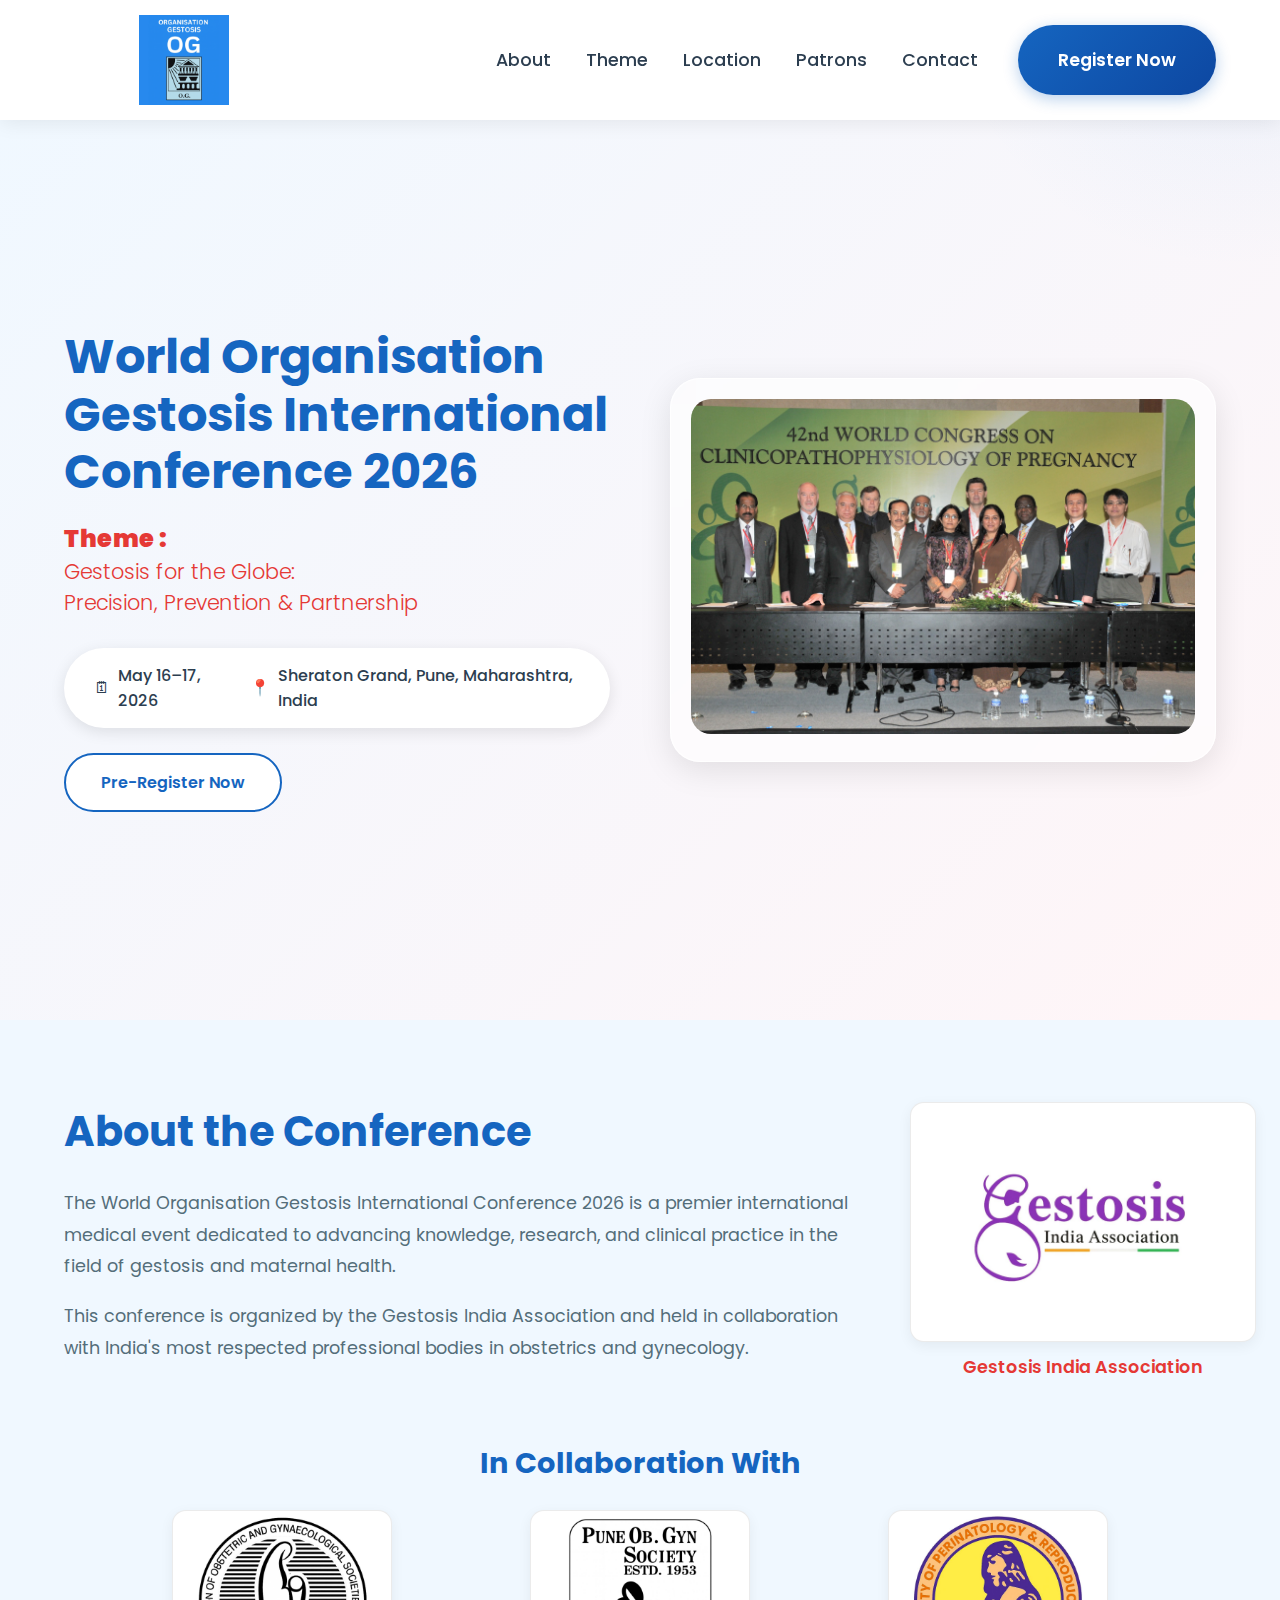
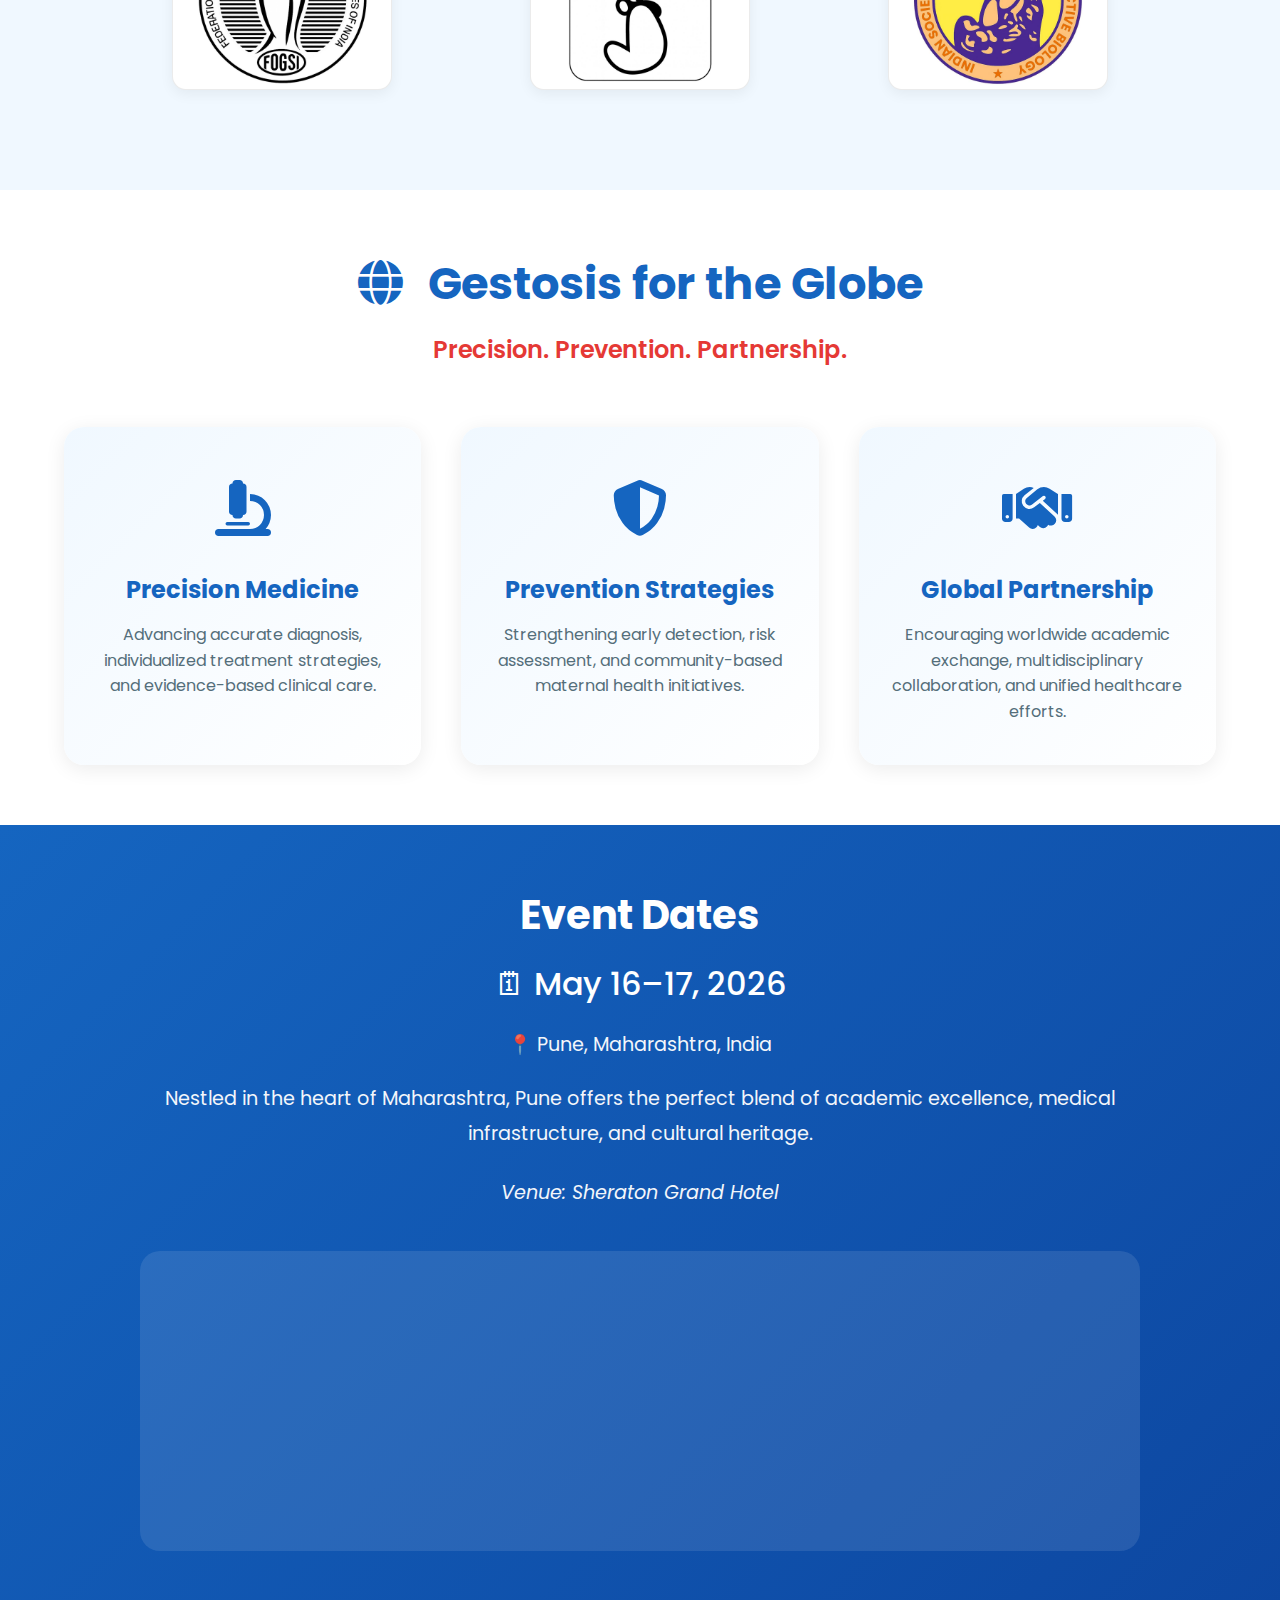
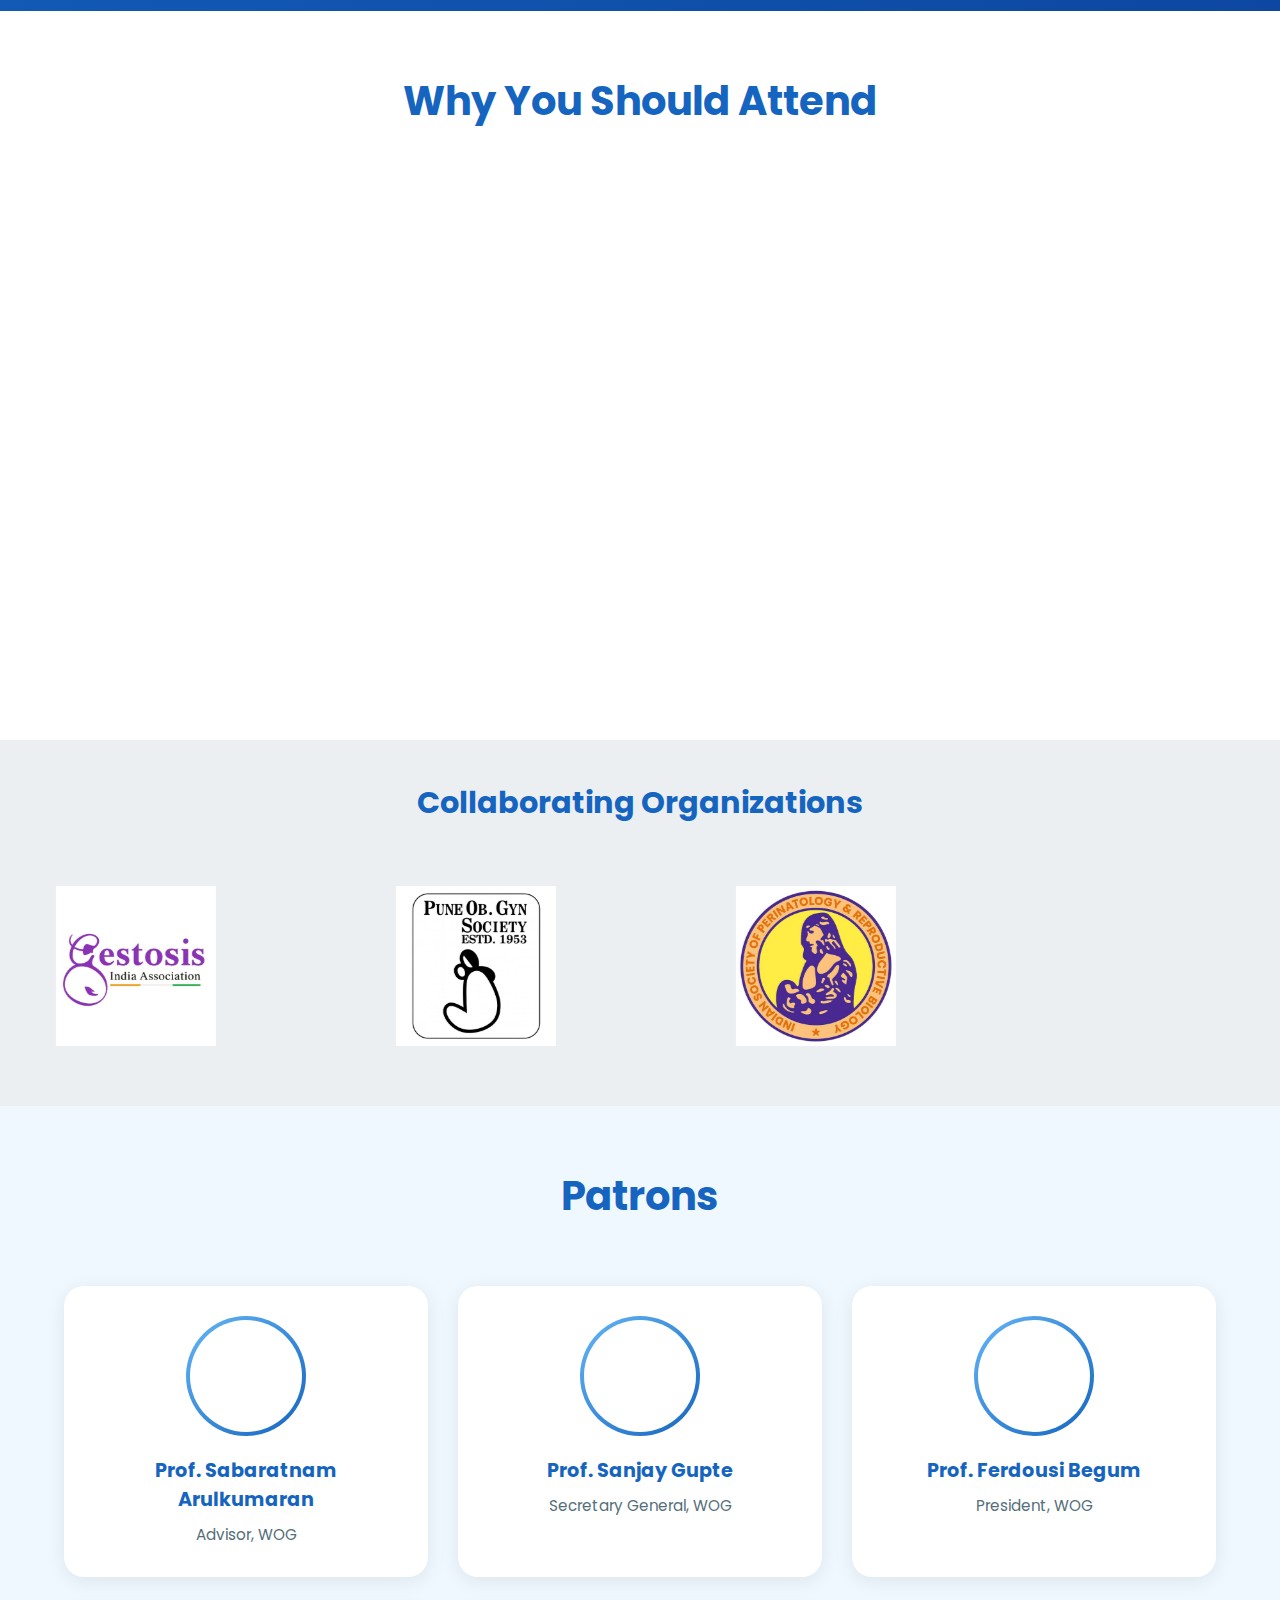
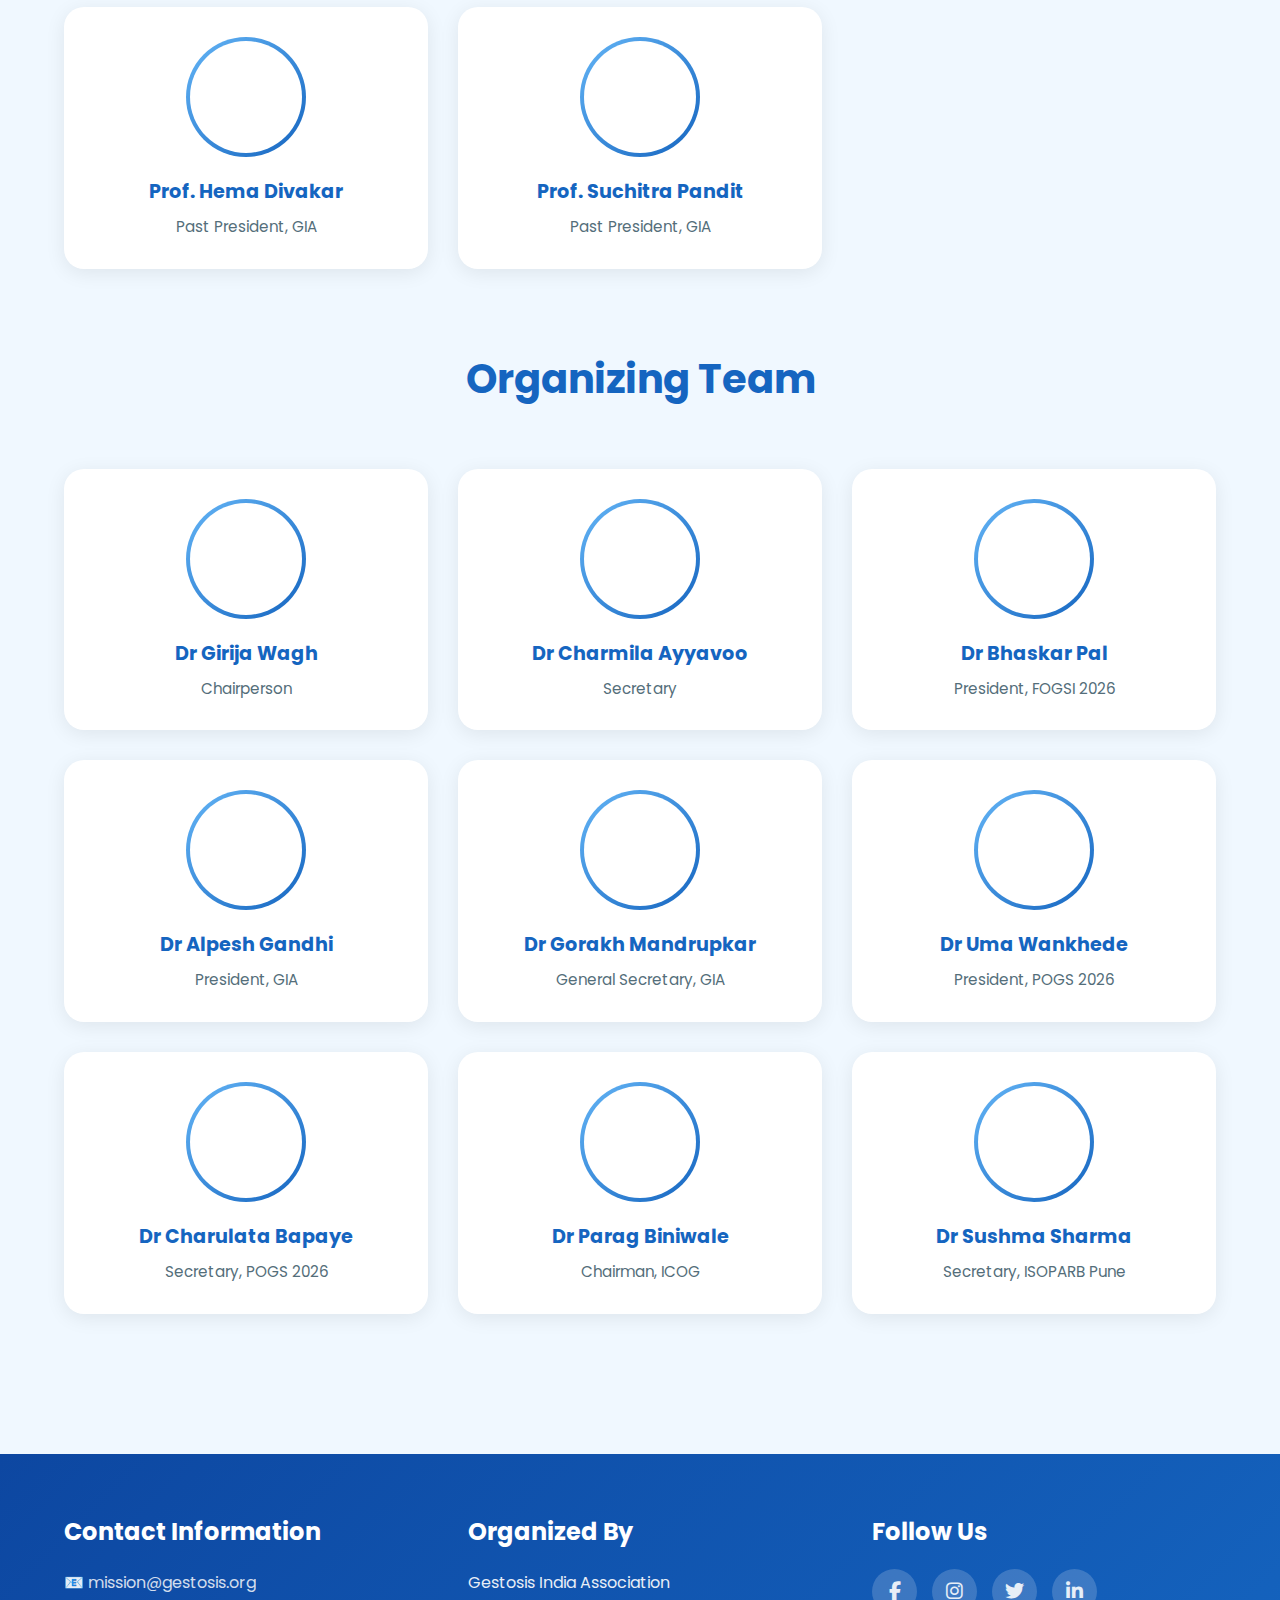
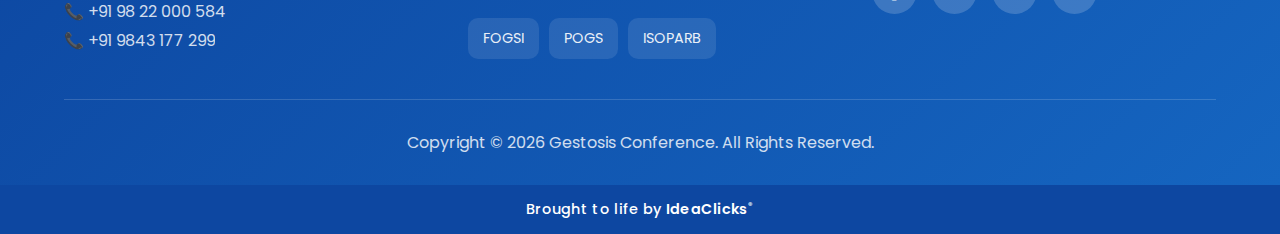
<file: index.html>
<!DOCTYPE html>
<html lang="en">
<head>
    <meta charset="UTF-8">
    <meta name="viewport" content="width=device-width, initial-scale=1.0">
    <title>World Gestosis International Conference 2026</title>

    <link rel="canonical" href="https://gestosis.org/">
    <meta name="robots" content="index, follow">   
    
    <link href="https://fonts.googleapis.com/css2?family=Poppins:wght@300;400;500;600;700&display=swap" rel="stylesheet">
    <link rel="stylesheet" href="https://cdnjs.cloudflare.com/ajax/libs/font-awesome/6.4.0/css/all.min.css">
    <link rel="stylesheet" href="style.css">

    <link rel="icon" type="image/png" href="img/Gestosis-OG-Logo.png">
 

<script type="application/ld+json">
{
  "@context": "https://schema.org",
  "@type": "MedicalEvent",
  "name": "World Organisation Gestosis International Conference 2026",
  "description": "International medical conference focusing on gestosis, maternal health, precision medicine, prevention strategies, and global collaboration.",
  "startDate": "2026-05-16",
  "endDate": "2026-05-17",
  "eventAttendanceMode": "https://schema.org/OfflineEventAttendanceMode",
  "eventStatus": "https://schema.org/EventScheduled",
  "location": {
    "@type": "Place",
    "name": "Sheraton Grand Pune",
    "address": {
      "@type": "PostalAddress",
      "addressLocality": "Pune",
      "addressRegion": "Maharashtra",
      "addressCountry": "IN"
    }
  },
  "organizer": {
    "@type": "MedicalOrganization",
    "name": "Gestosis India Association",
    "url": "https://gestosis.org"
  }
}
</script>


</head>
<body>

    <!-- Header -->
<header class="header" id="header">
    <div class="header-container">
        <!-- Logo -->
        <div class="header-logo">
            <a href="index.html">
                <img src="img/Header-Logo-OG-2.jpg" alt="Gestosis Conference 2026" class="logo-image">
            </a>
        </div>

        <!-- Hamburger Menu (Mobile Only) -->
        <button class="hamburger" id="hamburger" aria-label="Toggle menu">
            <span class="hamburger-line"></span>
            <span class="hamburger-line"></span>
            <span class="hamburger-line"></span>
        </button>

        <!-- Navigation -->
        <nav class="navbar" id="navbar">
            <ul class="nav-list">
                <li class="nav-item"><a href="#about" class="nav-link">About</a></li>
                <li class="nav-item"><a href="#theme" class="nav-link">Theme</a></li>
                <li class="nav-item"><a href="#location" class="nav-link">Location</a></li>
                <li class="nav-item"><a href="#patrons" class="nav-link">Patrons</a></li>
                <li class="nav-item"><a href="#footer" class="nav-link">Contact</a></li>
            </ul>
        </nav>

        <!-- Register Button -->
        <div class="header-register">
            <a href="#" class="register-btn">Register Now</a>
        </div>
    </div>
</header>


    <!-- Hero Section -->
    <section class="hero">
        <div class="hero-overlay"></div>
        <div class="hero-container">
            <div class="hero-left">
                <h1 class="hero-title">World Organisation Gestosis International Conference 2026</h1>
                <p class="hero-theme-title"><b>Theme :</b></p>
                <p class="hero-theme">Gestosis for the Globe:<br> Precision, Prevention & Partnership</p>
                
                <div class="hero-details">
                    <div class="detail-item">
                        <span>🗓</span>
                        <span>May 16–17, 2026</span>
                    </div>
                    <div class="detail-item">
                        <span>📍</span>
                        <a href="https://www.google.com/search?q=sheraton+grand+pune&sca_esv=ad4fc6a40c0579bc&sxsrf=AE3TifM6YXkLHqXdKafFb9nFEmK3AkbLQA%3A1765196843773&ei=K8Q2adP6LpGnseMPqYntuQw&hotel_occupancy=&ved=0ahUKEwiTvNPW_q2RAxWRU2wGHalEO8cQ4dUDCBE&uact=5&oq=sheraton+grand+pune&gs_lp=[base64]&sclient=gws-wiz-serp" target="_blank">Sheraton Grand, Pune, Maharashtra, India</a>
                    </div>
                </div>

                <!-- <p class="hero-intro">Join leading global experts, clinicians, researchers, and healthcare professionals for an international academic gathering focused on advancing the understanding, prevention, and management of gestosis across the globe.</p> -->

                <div class="cta-buttons">
                    <!-- <a href="#" class="btn btn-primary">Save the Date</a> -->
                    <a href="#" class="btn btn-secondary">Pre-Register Now</a>
                    <!-- <a href="#" class="btn btn-secondary">Get Updates on Registration</a> -->
                </div>
            </div>

            <div class="hero-right">
                <div class="hero-image-container">
                    <img src="img/BG-Image.jpg" alt="Medical Care" class="hero-image">
                </div>
            </div>
        </div>
    </section>

  <!-- ABOUT SECTION -->
<section id="about">
  <section class="about-section">
    <div class="about-container">

        <!-- LEFT SIDE : ABOUT TEXT -->
        <div class="about-text">
            <h2>About the Conference</h2>

            <p>The World Organisation Gestosis International Conference 2026 is a premier international medical event dedicated to advancing knowledge, research, and clinical practice in the field of gestosis and maternal health.</p>

            <p>This conference is organized by the Gestosis India Association and held in collaboration with India's most respected professional bodies in obstetrics and gynecology.</p>
        </div>

        <!-- RIGHT SIDE : ORGANIZED BY LOGO -->
        <div class="about-logo-box">
            <div class="about-logo-wrapper">
                <img src="img/Gestosis-India-Logo.jpg" alt="Gestosis India Association">
            </div>
            <p class="about-logo-caption">Gestosis India Association</p>
        </div>

    </div>
</section>

<section class="collab-section">
    <h3 class="collab-title">In Collaboration With</h3>

    <div class="collab-row">
        <div class="collab-logo-box">
            <img src="img/FOGSI-Logo.jpg" alt="FOGSI">
        </div>

        <div class="collab-logo-box">
            <img src="img/POGS-Logo.jpg" alt="POGS">
        </div>

        <div class="collab-logo-box">
            <img src="img/ISOPARB-Logo.jpg" alt="ISOPARB">
        </div>
    </div>
</section>


    <!-- Theme Section -->
     <section id="theme">
    <section class="theme-section">
        <div class="theme-container">
            <div class="theme-header">
                <h2><i class="fas fa-globe"></i> Gestosis for the Globe</h2>
                <p>Precision. Prevention. Partnership.</p>
            </div>

            <div class="theme-cards">
                <div class="theme-card">
                    <div class="theme-icon"><i class="fas fa-microscope"></i></div>
                    <h3>Precision Medicine</h3>
                    <p>Advancing accurate diagnosis, individualized treatment strategies, and evidence-based clinical care.</p>
                </div>

                <div class="theme-card">
                    <div class="theme-icon"><i class="fas fa-shield-alt"></i></div>
                    <h3>Prevention Strategies</h3>
                    <p>Strengthening early detection, risk assessment, and community-based maternal health initiatives.</p>
                </div>

                <div class="theme-card">
                    <div class="theme-icon"><i class="fas fa-handshake"></i></div>
                    <h3>Global Partnership</h3>
                    <p>Encouraging worldwide academic exchange, multidisciplinary collaboration, and unified healthcare efforts.</p>
                </div>
            </div>
        </div>
    </section>

    <!-- Date & Location -->
     <section id="location">
    <section class="date-location">
        <div class="date-location-container">
            <h2>Event Dates</h2>
            <h3>🗓 May 16–17, 2026</h3>
            <p>📍 Pune, Maharashtra, India</p>
            <p>Nestled in the heart of Maharashtra, Pune offers the perfect blend of academic excellence, medical infrastructure, and cultural heritage.</p>
            <p class="venue-note">Venue: Sheraton Grand Hotel</p>
            <div class="map-placeholder">
                <iframe src="https://www.google.com/maps/embed?pb=!1m18!1m12!1m3!1d3782.9771875259025!2d73.8713461!3d18.529932999999996!2m3!1f0!2f0!3f0!3m2!1i1024!2i768!4f13.1!3m3!1m2!1s0x3bc2c05f4d08cca9%3A0x15888f834fad6cf7!2sSheraton%20Grand%20Pune%20Bund%20Garden%20Hotel!5e0!3m2!1sen!2sin!4v1765196858841!5m2!1sen!2sin" width="1000" height="300" style="border:0;border-radius: 10px;"  allowfullscreen="" loading="lazy" referrerpolicy="no-referrer-when-downgrade"></iframe>
            </div>
        </div>
    </section>

    <!-- Why Attend -->
    <section class="why-attend">
        <div class="why-container">
            <h2>Why You Should Attend</h2>
            <div class="why-grid">
                <div class="why-card">
                    <div class="why-icon"><i class="fas fa-microphone-alt"></i></div>
                    <h3>International Keynotes & Expert Panels</h3>
                </div>
                <div class="why-card">
                    <div class="why-icon"><i class="fas fa-user-md"></i></div>
                    <h3>Hands-on Workshops & Clinical Simulations</h3>
                </div>
                <div class="why-card">
                    <div class="why-icon"><i class="fas fa-chart-line"></i></div>
                    <h3>Resident Research Showcase & Presentations</h3>
                </div>
                <div class="why-card">
                    <div class="why-icon"><i class="fas fa-heart"></i></div>
                    <h3>Cultural Tribute to Motherhood</h3>
                </div>
                <div class="why-card">
                    <div class="why-icon"><i class="fas fa-comments"></i></div>
                    <h3>Advocacy & Public Health Dialogues</h3>
                </div>
            </div>
        </div>
    </section>

    <!-- LOGO STRIP -->
<section class="logo-strip">
    <h3>Collaborating Organizations</h3>

    <div class="marquee-wrapper">
        <div class="marquee-track" id="marqueeTrack">

            <!-- ORIGINAL 5 LOGOS -->
            <div class="logo-item"><img src="img/Gestosis-India-Logo.jpg" loading="lazy" alt="Gestosis"></div>
            <div class="logo-item"><img src="img/POGS-Logo.jpg" loading="lazy" alt="POGS"></div>
            <div class="logo-item"><img src="img/ISOPARB-Logo.jpg" loading="lazy" alt="ISOPARB"></div>
            <div class="logo-item"><img src="img/Sarve-Saha-Prasuti-Logo.jpg" loading="lazy" alt="Sarve Saha Prasuti"></div>
            <div class="logo-item"><img src="img/FOGSI-Logo.jpg" loading="lazy" alt="FOGSI"></div>

            <!-- DUPLICATE FOR PERFECT INFINITE LOOP -->
            <div class="logo-item"><img src="img/Gestosis-India-Logo.jpg" loading="lazy" alt="Gestosis"></div>
            <div class="logo-item"><img src="img/POGS-Logo.jpg" loading="lazy" alt="POGS"></div>
            <div class="logo-item"><img src="img/ISOPARB-Logo.jpg" loading="lazy" alt="ISOPARB"></div>
            <div class="logo-item"><img src="img/Sarve-Saha-Prasuti-Logo.jpg" loading="lazy" alt="OG"></div>
            <div class="logo-item"><img src="img/FOGSI-Logo.jpg" loading="lazy" alt="FOGSI"></div>

        </div>
    </div>
</section>


    <!-- Patrons Section -->
     <section id="patrons">
    <section class="patrons-section">
        <div class="patrons-container">
            <h2 class="section-title">Patrons</h2>
            <div class="patrons-grid">
                <a href="https://www.google.com/search?q=Prof.+Sabaratnam+Arulkumaran" target="_blank" class="patron-card">
                    <div class="patron-image">
                    <img src="img/Prof. Sabaratnam Arulkumaran.png" loading="lazy" alt="Prof. Sabaratnam Arulkumaran">
                    </div>
                    <h3>Prof. Sabaratnam Arulkumaran</h3>
                    <p>Advisor, WOG</p>
                </a>
                <a href="https://www.google.com/search?q=Prof.+Sanjay+Gupte" target="_blank" class="patron-card">
                    <div class="patron-image">
                    <img src="img/Prof. Sanjay Gupte.jpg" loading="lazy" alt="Prof. Sanjay Gupte">
                    </div>
                    <h3>Prof. Sanjay Gupte</h3>
                    <p>Secretary General, WOG</p>
                </a>
                <a href="https://www.google.com/search?q=Prof.+Ferdousi+Begum" target="_blank" class="patron-card">
                    <div class="patron-image">
                    <img src="img/Prof. Ferdousi Begum.webp" loading="lazy" alt="Prof. Ferdousi Begum">
                    </div>
                    <h3>Prof. Ferdousi Begum</h3>
                    <p>President, WOG</p>
                </a>
                <a href="https://www.google.com/search?q=Prof.+Hema+Divakar" target="_blank" class="patron-card">
                    <div class="patron-image">
                    <img src="img/Prof. Hema Divakar.jpg" loading="lazy" alt="Prof. Hema Divakar">
                    </div>
                    <h3>Prof. Hema Divakar</h3>
                    <p>Past President, GIA</p>
                </a>
                <a href="https://www.google.com/search?q=Prof.+Suchitra+Pandit" target="_blank" class="patron-card">
                    <div class="patron-image">
                    <img src="img/Prof. Suchitra Pandit.jpg" loading="lazy" alt="Prof. Suchitra Pandit">
                    </div>
                    <h3>Prof. Suchitra Pandit</h3>
                    <p>Past President, GIA</p>
                </a>
            </div>

            <h2 class="section-title">Organizing Team</h2>
            <div class="patrons-grid">
                <a href="https://www.google.com/search?q=Dr+Girija+Wagh" target="_blank" class="patron-card">
                    <div class="patron-image">
                    <img src="img/Dr Girija Wagh.jpg" loading="lazy" alt="Dr Girija Wagh">
                    </div>
                    <h3>Dr Girija Wagh</h3>
                    <p>Chairperson</p>
                </a>
                <a href="https://www.google.com/search?q=Dr+Charmila+Aiyyavoo" target="_blank" class="patron-card">
                    <div class="patron-image">
                    <img src="img/Dr Charmila Aiyyavoo.jpg" loading="lazy" alt="Dr Charmila Ayyavoo">
                    </div>
                    <h3>Dr Charmila Ayyavoo</h3>
                    <p>Secretary</p>
                </a>
                <a href="https://www.google.com/search?q=Dr+Bhaskar+Pal" target="_blank" class="patron-card">
                    <div class="patron-image">
                    <img src="img/Dr Bhaskar Pal.jpg" loading="lazy" alt="Dr Bhaskar Pal">
                    </div>
                    <h3>Dr Bhaskar Pal</h3>
                    <p>President, FOGSI 2026</p>
                </a>
                <a href="https://www.google.com/search?q=Dr+Alpesh+Gandhi" target="_blank" class="patron-card">
                    <div class="patron-image">
                    <img src="img/Dr Alpesh Gandhi.jpg" loading="lazy" alt="Dr Alpesh Gandhi">
                    </div>
                    <h3>Dr Alpesh Gandhi</h3>
                    <p>President, GIA</p>
                </a>
                <a href="https://www.google.com/search?q=Dr+Gorakh+Mandrupkar" target="_blank" class="patron-card">
                    <div class="patron-image">
                    <img src="img/Dr Gorakh Mandrupkar.jpeg" loading="lazy" alt="Dr Gorakh Mandrupkar">
                    </div>
                    <h3>Dr Gorakh Mandrupkar</h3>
                    <p>General Secretary, GIA</p>
                </a>
                <a href="https://www.google.com/search?q=Dr+Uma+Wankhede" target="_blank" class="patron-card">
                    <div class="patron-image">
                    <img src="img/Dr Uma Wankhede.webp" loading="lazy" alt="Dr Uma Wankhede">
                    </div>
                    <h3>Dr Uma Wankhede</h3>
                    <p>President, POGS 2026</p>
                </a>
                <a href="https://www.google.com/search?q=Dr+Charulata+Bapaye" target="_blank" class="patron-card">
                    <div class="patron-image">
                    <img src="img/Dr Charulata Bapaye.jpg" loading="lazy" alt="Dr Charulata Bapaye">
                    </div>
                    <h3>Dr Charulata Bapaye</h3>
                    <p>Secretary, POGS 2026</p>
                </a>
                <a href="https://www.google.com/search?q=Dr+Parag+Biniwale" target="_blank" class="patron-card">
                    <div class="patron-image">
                    <img src="img/Dr Parag Biniwale.jpg" loading="lazy" alt="Dr Parag Biniwale">
                    </div>
                    <h3>Dr Parag Biniwale</h3>
                    <p>Chairman, ICOG</p>
                </a>
                <a href="https://www.google.com/search?q=Dr+Sushma+Sharma" target="_blank" class="patron-card">
                    <div class="patron-image">
                    <img src="img/Dr Sushma Sharma.jpg" loading="lazy" alt="Dr Sushma Sharma">
                    </div>
                    <h3>Dr Sushma Sharma</h3>
                    <p>Secretary, ISOPARB Pune</p>
                </a>
            </div>
        </div>
    </section>

    <!-- Footer -->
     <section id="footer">
    <footer class="footer">
        <div class="footer-container">
            <div class="footer-section">
                <h3>Contact Information</h3>
                <p>📧 <a href="mailto:mission@gestosis.org">mission@gestosis.org</a></p>
                <p>📞 <a href="tel:+919822000584">+91 98 22 000 584</a></p>
                <p>📞<a href="tel:+919843177299"> +91 9843 177 299</a></p>
            </div>

            <div class="footer-section">
                <h3>Organized By</h3>
                <p>Gestosis India Association</p>
                <div style="margin-top: 20px; display: flex; gap: 10px; flex-wrap: wrap;">
                    <div style="background: rgba(255,255,255,0.1); padding: 10px 15px; border-radius: 10px; font-size: 0.9rem;"><a href="https://share.google/usJg0p1MwMsEDmAZH" target="_blank">FOGSI</a></div>
                    <div style="background: rgba(255,255,255,0.1); padding: 10px 15px; border-radius: 10px; font-size: 0.9rem;"><a href="https://share.google/qz3fShJz2oKlfOCVl" target="_blank">POGS</a></div>
                    <div style="background: rgba(255,255,255,0.1); padding: 10px 15px; border-radius: 10px; font-size: 0.9rem;"><a href="https://share.google/toFcjZjPofiuzNjfq" target="_blank">ISOPARB</a></div>
                </div>
            </div>

            <div class="footer-section">
                <h3>Follow Us</h3>
                <div class="social-icons">
                    <a href="https://www.facebook.com/gestosis" target="_blank" class="social-icon"><i class="fab fa-facebook-f"></i></a>
                    <a href="https://www.instagram.com/gestosis_org/" target="_blank" class="social-icon"><i class="fab fa-instagram"></i></a>
                    <a href="https://x.com/gestosis" class="social-icon" target="_blank"><i class="fab fa-twitter"></i></a>
                    <a href="https://www.linkedin.com/school/gestosis/" target="_blank" class="social-icon"><i class="fab fa-linkedin-in"></i></a>
                </div>
            </div>
        </div>

        <div class="footer-bottom">
            <p>Copyright © 2026 Gestosis Conference. All Rights Reserved.</p>
        </div>
    </footer>

<!-- IdeaClicks Credit Section -->
<section class="ideaclicks-credit">
    <p>
        Brought to life by 
        <a href="https://ideaclicks.in" target="_blank" rel="noopener noreferrer">
            IdeaClicks<sup>®</sup>
        </a>
    </p>
</section>

    <script src="script.js"></script>
</body>
</html>
</file>
<file: style.css>
* {
    margin: 0;
    padding: 0;
    box-sizing: border-box;
}

body {
    font-family: 'Poppins', sans-serif;
    color: #2c3e50;
    overflow-x: hidden;
}

/* Hero Section */
.hero {
    min-height: 100vh;
    display: flex;
    align-items: center;
    background: linear-gradient(135deg, #f0f8ff 0%, #fff5f7 100%);
    padding: 80px 5%;
    position: relative;
    overflow: hidden;
}

.hero::before {
    content: '';
    position: absolute;
    top: -50%;
    right: -20%;
    width: 600px;
    height: 600px;
    background: radial-gradient(circle, rgba(100, 181, 246, 0.1) 0%, transparent 70%);
    border-radius: 50%;
}

.hero-container {
    max-width: 1400px;
    margin: 0 auto;
    display: grid;
    grid-template-columns: 1fr 1fr;
    gap: 60px;
    align-items: center;
    position: relative;
    z-index: 1;
}

.hero-left {
    animation: fadeInUp 1s ease-out;
}

.hero-title {
    font-size: 3rem;
    font-weight: 700;
    color: #1565c0;
    margin-bottom: 20px;
    line-height: 1.2;
}

.hero-theme {
    font-size: 1.3rem;
    color: #e53935;
    font-weight: 300;
    margin-bottom: 30px;
}

.hero-theme-title {
    font-size: 1.5rem;
    color: #e53935;
    font-weight: 900;
    /* margin-bottom: 30px; */
}

.hero-details {
    display: inline-flex;
    align-items: center;
    gap: 20px;
    background: white;
    padding: 15px 30px;
    border-radius: 50px;
    box-shadow: 0 4px 15px rgba(0,0,0,0.1);
    margin-bottom: 25px;
}

.detail-item {
    display: flex;
    align-items: center;
    gap: 8px;
    font-weight: 500;
}

.detail-item a {
    color: #2c3e50;
    text-decoration: none;
    transition: color 0.3s;
}

.detail-item a:hover {
    color: #1565c0;
}

.hero-intro {
    font-size: 1.1rem;
    line-height: 1.6;
    color: #546e7a;
    margin-bottom: 35px;
}

.cta-buttons {
    display: flex;
    gap: 15px;
    flex-wrap: wrap;
}

.btn {
    padding: 15px 35px;
    border-radius: 50px;
    font-weight: 600;
    font-size: 1rem;
    cursor: pointer;
    transition: all 0.3s ease;
    border: none;
    text-decoration: none;
    display: inline-block;
}

.btn-primary {
    background: linear-gradient(135deg, #1565c0 0%, #0d47a1 100%);
    color: white;
    box-shadow: 0 4px 15px rgba(21, 101, 192, 0.3);
}

.btn-primary:hover {
    transform: translateY(-2px);
    box-shadow: 0 6px 20px rgba(21, 101, 192, 0.4);
}

.btn-secondary {
    background: white;
    color: #1565c0;
    border: 2px solid #1565c0;
}

.btn-secondary:hover {
    background: #1565c0;
    color: white;
}

.hero-right {
    animation: fadeInRight 1s ease-out;
}

.hero-image-container {
    background: rgba(255, 255, 255, 0.6);
    backdrop-filter: blur(10px);
    border-radius: 30px;
    padding: 20px;
    box-shadow: 0 8px 32px rgba(0,0,0,0.1);
    border: 1px solid rgba(255, 255, 255, 0.8);
}

.hero-image {
    width: 100%;
    border-radius: 20px;
    /* animation: float 6s ease-in-out infinite; */
}

/* ============================
   About Section Layout
============================ */
.about-section {
    padding: 80px 5% 40px; /* Bottom less so collab feels attached */
    background: #f0f8ff;
}

.about-container {
    max-width: 1400px;
    margin: 0 auto;
    display: grid;
    grid-template-columns: 70% 30%; /* Your required ratio */
    gap: 40px;
    align-items: center;
}

/* LEFT TEXT */
.about-text h2 {
    font-size: 2.6rem;
    color: #1565c0;
    margin-bottom: 25px;
}

.about-text p {
    font-size: 1.1rem;
    color: #546e7a;
    line-height: 1.8;
    margin-bottom: 18px;
}

/* RIGHT LOGO BOX */
.about-logo-box {
    text-align: center;
}

.about-logo-wrapper {
    width: 100%;
    height: 240px;
    border: 1px solid rgba(0,0,0,0.08);
    border-radius: 14px;
    background: #fff;
    display: flex;
    align-items: center;
    justify-content: center;
    padding: 0px; /* Space around logo */
    box-shadow: 0 4px 14px rgba(0,0,0,0.06);
}

.about-logo-wrapper img {
    width: 100%;
    height: 100%;
    object-fit: contain;
}

.about-logo-caption {
    margin-top: 12px;
    font-size: 1.1rem;
    color: #e53935;
    font-weight: 600;
}

/* ============================
   Collaboration Section
============================ */
.collab-section {
    padding: 20px 5% 100px; /* top low so it feels like one section */
    background: #f0f8ff; /* Same background creates unified look */
}

.collab-title {
    text-align: center;
    font-size: 1.8rem;
    color: #1565c0;
    margin-bottom: 25px;
}

/* Horizontal Row */
.collab-row {
    display: flex;
    justify-content: space-evenly;
    gap: 30px;
    max-width: 1200px;
    margin: 0 auto;
}

/* Individual Logo Boxes */
.collab-logo-box {
    flex: 1;
    max-width: 220px;
    height: 180px;
    background: #ffffff;
    border: 1px solid rgba(0,0,0,0.08);
    border-radius: 14px;
    display: flex;
    align-items: center;
    justify-content: center;
    padding: 0px;
    box-shadow: 0 4px 14px rgba(0,0,0,0.06);
    transition: 0.3s ease;
}

.collab-logo-box:hover {
    transform: translateY(-4px);
}

.collab-logo-box img {
    width: 100%;
    height: 100%;
    object-fit: contain;
}

/* ============================
   Mobile Responsive
============================ */
@media (max-width: 900px) {
    .about-container {
        grid-template-columns: 1fr; /* Stack Text and Logo */
        text-align: center;
    }

    .about-logo-wrapper {
        height: 200px;
    }

    .collab-row {
        flex-direction: column; /* Your choice B: stack 1 per row */
        align-items: center;
    }

    .collab-logo-box {
        max-width: 260px;
        width: 90%;
    }
}

/* Theme Section */
.theme-section {
    padding: 60px 5%;
    background: white;
}

.theme-container {
    max-width: 1400px;
    margin: 0 auto;
    text-align: center;
}

.theme-header {
    margin-bottom: 60px;
}

.theme-header h2 {
    font-size: 2.8rem;
    color: #1565c0;
    margin-bottom: 15px;
}

.theme-header h2 i {
    margin-right: 15px;
}

.theme-header p {
    font-size: 1.5rem;
    color: #e53935;
    font-weight: 600;
}

.theme-cards {
    display: grid;
    grid-template-columns: repeat(3, 1fr);
    gap: 40px;
}

.theme-card {
    background: linear-gradient(135deg, #f0f8ff 0%, #ffffff 100%);
    padding: 40px 30px;
    border-radius: 20px;
    box-shadow: 0 4px 20px rgba(0,0,0,0.08);
    transition: all 0.3s ease;
}

.theme-card:hover {
    transform: scale(1.05);
    box-shadow: 0 8px 30px rgba(21, 101, 192, 0.15);
}

.theme-icon {
    font-size: 3.5rem;
    margin-bottom: 20px;
    color: #1565c0;
}

.theme-card h3 {
    font-size: 1.5rem;
    color: #1565c0;
    margin-bottom: 15px;
}

.theme-card p {
    font-size: 1rem;
    line-height: 1.6;
    color: #546e7a;
}

/* Date Location Section */
.date-location {
    padding: 60px 5%;
    background: linear-gradient(135deg, #1565c0 0%, #0d47a1 100%);
    color: white;
    text-align: center;
}

.date-location-container {
    max-width: 1000px;
    margin: 0 auto;
}

.date-location h2 {
    font-size: 2.5rem;
    margin-bottom: 15px;
}

.date-location h3 {
    font-size: 2rem;
    margin-bottom: 20px;
    font-weight: 500;
}

.date-location p {
    font-size: 1.2rem;
    line-height: 1.8;
    margin-bottom: 20px;
    opacity: 0.95;
}

.venue-note {
    font-style: italic;
    font-size: 1.3rem;
    margin-top: 25px;
    opacity: 0.9;
}

.map-placeholder {
    margin-top: 40px;
    background: rgba(255, 255, 255, 0.1);
    height: 300px;
    border-radius: 20px;
    display: flex;
    align-items: center;
    justify-content: center;
    font-size: 1.1rem;
    border: 0px dashed rgba(255, 255, 255, 0.3);
}

/* Why Attend Section */
.why-attend {
    padding: 60px 5%;
    background: white;
}

.why-container {
    max-width: 1400px;
    margin: 0 auto;
    text-align: center;
}

.why-container h2 {
    font-size: 2.5rem;
    color: #1565c0;
    margin-bottom: 60px;
}

.why-grid {
    display: grid;
    grid-template-columns: repeat(auto-fit, minmax(300px, 1fr));
    gap: 30px;
}

.why-card {
    background: #f0f8ff;
    padding: 40px 30px;
    border-radius: 20px;
    box-shadow: 0 4px 15px rgba(0,0,0,0.05);
    transition: all 0.3s ease;
    opacity: 0;
    animation: fadeIn 0.6s ease-out forwards;
}

.why-card:nth-child(1) { animation-delay: 0.1s; }
.why-card:nth-child(2) { animation-delay: 0.2s; }
.why-card:nth-child(3) { animation-delay: 0.3s; }
.why-card:nth-child(4) { animation-delay: 0.4s; }
.why-card:nth-child(5) { animation-delay: 0.5s; }

.why-card:hover {
    transform: translateY(-5px);
    box-shadow: 0 8px 25px rgba(0,0,0,0.1);
}

.why-icon {
    font-size: 3rem;
    margin-bottom: 20px;
    color: #1565c0;
}

.why-card h3 {
    font-size: 1.2rem;
    color: #1565c0;
    line-height: 1.5;
}

/* ===========================
   LOGO STRIP SECTION
=========================== */
.logo-strip {
    padding: 40px 0;
    background: #eceff1;
    overflow: hidden;
}

.logo-strip h3 {
    text-align: center;
    font-size: 1.9rem;
    color: #1565c0;
    margin-bottom: 40px;
}

/* ===========================
   MARQUEE SYSTEM
=========================== */
.marquee-wrapper {
    width: 100%;
    overflow: hidden;
    position: relative;
}
/* MAIN TRACK */
.marquee-track {
    display: flex;                          /* ❗ THIS FIXES YOUR ISSUE */
    flex-wrap: nowrap;
    gap: 40px;
    width: max-content;
    will-change: transform;
}



/* .marquee-track {
    display: flex;
    align-items: center;
    gap: 40px;
    width: max-content;
    animation: marqueeScroll 60s linear infinite; 
} */

/* Continuous Infinite Scroll Animation */
/* @keyframes marqueeScroll {
    from {
        transform: translateX(0);
    }
    to {
        transform: translateX(-50%);
    }
} */

/* ===========================
   LOGO BOX (NO COLOR BG)
=========================== */
/* INDIVIDUAL LOGO BOXES */
.logo-item {
    width: 300px;
    height: 200px;
    flex-shrink: 0;
    display: flex;
    align-items: center;
    justify-content: center;
    padding: 20px;
    border-radius: 16px;
    background: transparent;
    cursor: grab;
    transition: transform 0.3s ease;
}

/* LOGO IMAGE */
.logo-item img {
    width: 100%;
    height: 100%;
    object-fit: contain;
}

/* Hover effect */
.logo-item:hover {
    transform: scale(1.09);
}
/* MOBILE */
@media (max-width: 768px) {
    .logo-item {
        width: 220px;
        height: 150px;
    }
}

/* Patrons Section */
.patrons-section {
    padding: 60px 5%;
    background: #f0f8ff;
}

.patrons-container {
    max-width: 1400px;
    margin: 0 auto;
}

.section-title {
    font-size: 2.5rem;
    color: #1565c0;
    text-align: center;
    margin-bottom: 60px;
}

.patrons-grid {
    display: grid;
    grid-template-columns: repeat(auto-fit, minmax(280px, 1fr));
    gap: 30px;
    margin-bottom: 80px;
}

.patron-card {
    background: white;
    padding: 30px;
    border-radius: 20px;
    box-shadow: 0 4px 20px rgba(0,0,0,0.08);
    text-align: center;
    transition: all 0.3s ease;
    cursor: pointer;
    text-decoration: none;
    color: inherit;
}

.patron-card:hover {
    transform: translateY(-5px);
    box-shadow: 0 8px 30px rgba(0,0,0,0.12);
}

.patron-image {
    width: 120px;
    height: 120px;
    border-radius: 50%;
    background: linear-gradient(135deg, #64b5f6 0%, #1565c0 100%);
    padding: 4px;               /* ✅ Creates a gradient ring */
    margin: 0 auto 20px;
}

.patron-image img {
    width: 100%;
    height: 100%;
    border-radius: 50%;
    object-fit: cover;
    background: white;
}


.patron-card h3 {
    font-size: 1.2rem;
    color: #1565c0;
    margin-bottom: 10px;
}

.patron-card p {
    font-size: 0.95rem;
    color: #546e7a;
    line-height: 1.5;
}

/* Footer */
.footer {
    background: linear-gradient(135deg, #0d47a1 0%, #1565c0 100%);
    color: white;
    padding: 60px 5% 30px;
}

.footer-container {
    max-width: 1400px;
    margin: 0 auto;
    display: grid;
    grid-template-columns: repeat(3, 1fr);
    gap: 60px;
    margin-bottom: 40px;
}

.footer-section h3 {
    font-size: 1.5rem;
    margin-bottom: 20px;
}

.footer-section p {
    font-size: 1rem;
    line-height: 1.8;
    opacity: 0.9;
}

.footer-section a {
    color: white;
    text-decoration: none;
    opacity: 0.9;
    transition: opacity 0.3s;
}

.footer-section a:hover {
    opacity: 1;
}

.social-icons {
    display: flex;
    gap: 15px;
    margin-top: 20px;
}

.social-icon {
    width: 45px;
    height: 45px;
    background: rgba(255, 255, 255, 0.2);
    border-radius: 50%;
    display: flex;
    align-items: center;
    justify-content: center;
    transition: all 0.3s;
    font-size: 1.2rem;
}

.social-icon:hover {
    background: rgba(255, 255, 255, 0.3);
    transform: translateY(-3px);
}

.footer-bottom {
    text-align: center;
    padding-top: 30px;
    border-top: 1px solid rgba(255, 255, 255, 0.2);
    opacity: 0.8;
}

/* Animations */
@keyframes fadeInUp {
    from {
        opacity: 0;
        transform: translateY(30px);
    }
    to {
        opacity: 1;
        transform: translateY(0);
    }
}

@keyframes fadeInRight {
    from {
        opacity: 0;
        transform: translateX(30px);
    }
    to {
        opacity: 1;
        transform: translateX(0);
    }
}

@keyframes fadeIn {
    from {
        opacity: 0;
    }
    to {
        opacity: 1;
    }
}

@keyframes float {
    0%, 100% {
        transform: translateY(0px);
    }
    50% {
        transform: translateY(-20px);
    }
}

/* Responsive */
@media (max-width: 1024px) {
    .hero-container {
        grid-template-columns: 1fr;
        gap: 40px;
    }

    .hero-title {
        font-size: 2.5rem;
    }

    .about-container {
        grid-template-columns: 1fr;
    }

    .theme-cards {
        grid-template-columns: 1fr;
    }

    .footer-container {
        grid-template-columns: 1fr;
        gap: 40px;
    }

    .carousel-container {
        padding: 0 60px;
    }
}

@media (max-width: 768px) {
    .hero {
        padding: 60px 5%;
    }

    .hero-title {
        font-size: 2rem;
    }

    .hero-theme {
        font-size: 1.2rem;
    }

    .hero-details {
        flex-direction: column;
        gap: 10px;
    }

    .cta-buttons {
        flex-direction: column;
    }

    .btn {
        width: 100%;
        text-align: center;
    }

    .patrons-grid {
        grid-template-columns: 1fr;
    }

    .carousel-btn {
        width: 40px;
        height: 40px;
        font-size: 1rem;
    }

    .carousel-container {
        padding: 0 50px;
    }
}

/* ============================================
   HEADER STYLES
   ============================================ */

.header {
    position: sticky;
    top: 0;
    left: 0;
    width: 100%;
    background: rgba(255, 255, 255, 0.98);
    backdrop-filter: blur(10px);
    box-shadow: 0 2px 20px rgba(0, 0, 0, 0.08);
    z-index: 1000;
    transition: all 0.3s ease;
}

.header.scrolled {
    box-shadow: 0 4px 30px rgba(0, 0, 0, 0.12);
}

.header-container {
    max-width: 1600px;
    margin: 0 auto;
    padding: 15px 5%;
    display: flex;
    align-items: center;
    justify-content: space-between;
    gap: 40px;
}

/* Logo Section */
.header-logo {
    flex-shrink: 0;
    /* Adjust these values to change logo size */
    width: 240px;
    height: 90px;
}

.logo-image {
    width: 100%;
    height: 100%;
    object-fit: contain;
    display: block;
}

/* Navigation */
.navbar {
    flex: 1;
    display: flex;
    justify-content: right;
}

.nav-list {
    display: flex;
    align-items: center;
    gap: 35px;
    list-style: none;
    margin: 0;
    padding: 0;
}

.nav-item {
    position: relative;
}

.nav-link {
    color: #2c3e50;
    text-decoration: none;
    font-weight: 500;
    font-size: 1.1rem;
    padding: 8px 0;
    transition: all 0.3s ease;
    position: relative;
}

.nav-link::after {
    content: '';
    position: absolute;
    bottom: 0;
    left: 0;
    width: 0;
    height: 2px;
    background: #1565c0;
    transition: width 0.3s ease;
}

.nav-link:hover {
    color: #1565c0;
}

.nav-link:hover::after {
    width: 100%;
}

/* Register Button */
.header-register {
    flex-shrink: 0;
}

.register-btn {
    display: inline-block;
    padding: 22px 40px;
    background: linear-gradient(135deg, #1565c0 0%, #0d47a1 100%);
    color: white;
    text-decoration: none;
    border-radius: 50px;
    font-weight: 600;
    font-size: 1.1rem;
    box-shadow: 0 4px 15px rgba(21, 101, 192, 0.3);
    transition: all 0.3s ease;
    white-space: nowrap;
}

.register-btn:hover {
    transform: translateY(-2px);
    box-shadow: 0 6px 20px rgba(21, 101, 192, 0.4);
}

/* Hamburger Menu (Hidden on Desktop) */
.hamburger {
    display: none;
    flex-direction: column;
    justify-content: space-between;
    width: 30px;
    height: 24px;
    background: none;
    border: none;
    cursor: pointer;
    padding: 0;
    z-index: 1001;
}

.hamburger-line {
    width: 100%;
    height: 3px;
    background: #1565c0;
    border-radius: 3px;
    transition: all 0.3s ease;
}

.hamburger.active .hamburger-line:nth-child(1) {
    transform: translateY(10.5px) rotate(45deg);
}

.hamburger.active .hamburger-line:nth-child(2) {
    opacity: 0;
}

.hamburger.active .hamburger-line:nth-child(3) {
    transform: translateY(-10.5px) rotate(-45deg);
}

/* ============================================
   RESPONSIVE - TABLET & MOBILE
   ============================================ */

@media (max-width: 1024px) {
    .header-container {
        gap: 20px;
    }

    .nav-list {
        gap: 25px;
    }

    .nav-link {
        font-size: 0.95rem;
    }

    .header-logo {
        width: 150px;
        height: 80px;
    }
}

@media (max-width: 768px) {
    .header-container {
        padding: 12px 5%;
        position: relative;
    }

    /* Logo - Extreme Right */
    .header-logo {
        order: 1;
        width: 120px;
        height: 95px;
    }

    /* Hamburger - Middle */
    .hamburger {
        display: flex;
        order: 2;
        position: absolute;
        left: 45%;
        transform: translateX(-50%);
    }

    /* Register Button - Extreme Left */
    .header-register {
        order: 3;
    }

    .register-btn {
        padding: 10px 20px;
        font-size: 0.9rem;
    }

    /* Mobile Navigation */
    .navbar {
        position: fixed;
        top: 0;
        left: -100%;
        width: 80%;
        max-width: 350px;
        height: 100vh;
        background: white;
        box-shadow: 4px 0 20px rgba(0, 0, 0, 0.1);
        transition: left 0.3s ease;
        z-index: 999;
        padding: 80px 0 40px;
        overflow-y: auto;
    }

    .navbar.active {
        left: 0;
    }

    .nav-list {
        flex-direction: column;
        align-items: flex-start;
        gap: 0;
        padding: 0 30px;
    }

    .nav-item {
        width: 100%;
        border-bottom: 1px solid #eceff1;
    }

    .nav-link {
        display: block;
        padding: 20px 0;
        font-size: 1.1rem;
    }

    .nav-link::after {
        display: none;
    }

    /* Overlay for mobile menu */
    .navbar::before {
        content: '';
        position: fixed;
        top: 0;
        left: 0;
        width: 100vw;
        height: 100vh;
        background: rgba(255, 255, 255, 0.5);
        opacity: 0;
        visibility: hidden;
        transition: all 0.3s ease;
        z-index: -1;
    }

    .navbar.active::before {
        opacity: 1;
        visibility: visible;
    }
}

@media (max-width: 480px) {
    .header-logo {
        width: 120px;
        height: 70px;
    }

    .register-btn {
        padding: 15px 16px;
        font-size: 1.0rem;
    }

    .hamburger {
        width: 26px;
        height: 20px;
    }

    .hamburger-line {
        height: 3.5px;
    }
}

/* ============================================
   ADJUSTABLE VARIABLES
   You can easily modify these values:
   ============================================ */

/* 
To adjust spacing:
- Change gap in .header-container (currently 40px)
- Change gap in .nav-list (currently 35px)

To adjust logo size:
- Change width/height in .header-logo (currently 180px x 60px)

To adjust button size:
- Change padding in .register-btn (currently 12px 30px)

To adjust navbar position (move left/right):
- Change justify-content in .navbar (currently center)
  Options: flex-start, center, flex-end

To adjust max width of header:
- Change max-width in .header-container (currently 1600px)
*/

/* IdeaClicks Credits Section  */
.ideaclicks-credit {
    background: #0d47a1; /* Deep premium blue */
    padding: 14px 10px;
    text-align: center;
}

.ideaclicks-credit p {
    margin: 0;
    font-size: 0.9rem;
    color: #ffffff;
    font-weight: 500;
    letter-spacing: 0.3px;
}

.ideaclicks-credit a {
    color: #ffffff;
    font-weight: 600;
    text-decoration: none;
    transition: opacity 0.3s ease;
}

.ideaclicks-credit a:hover {
    opacity: 0.8;
}

/* Proper superscript tuning */
.ideaclicks-credit sup {
    font-size: 0.6em;
    vertical-align: super;
}
</file>
